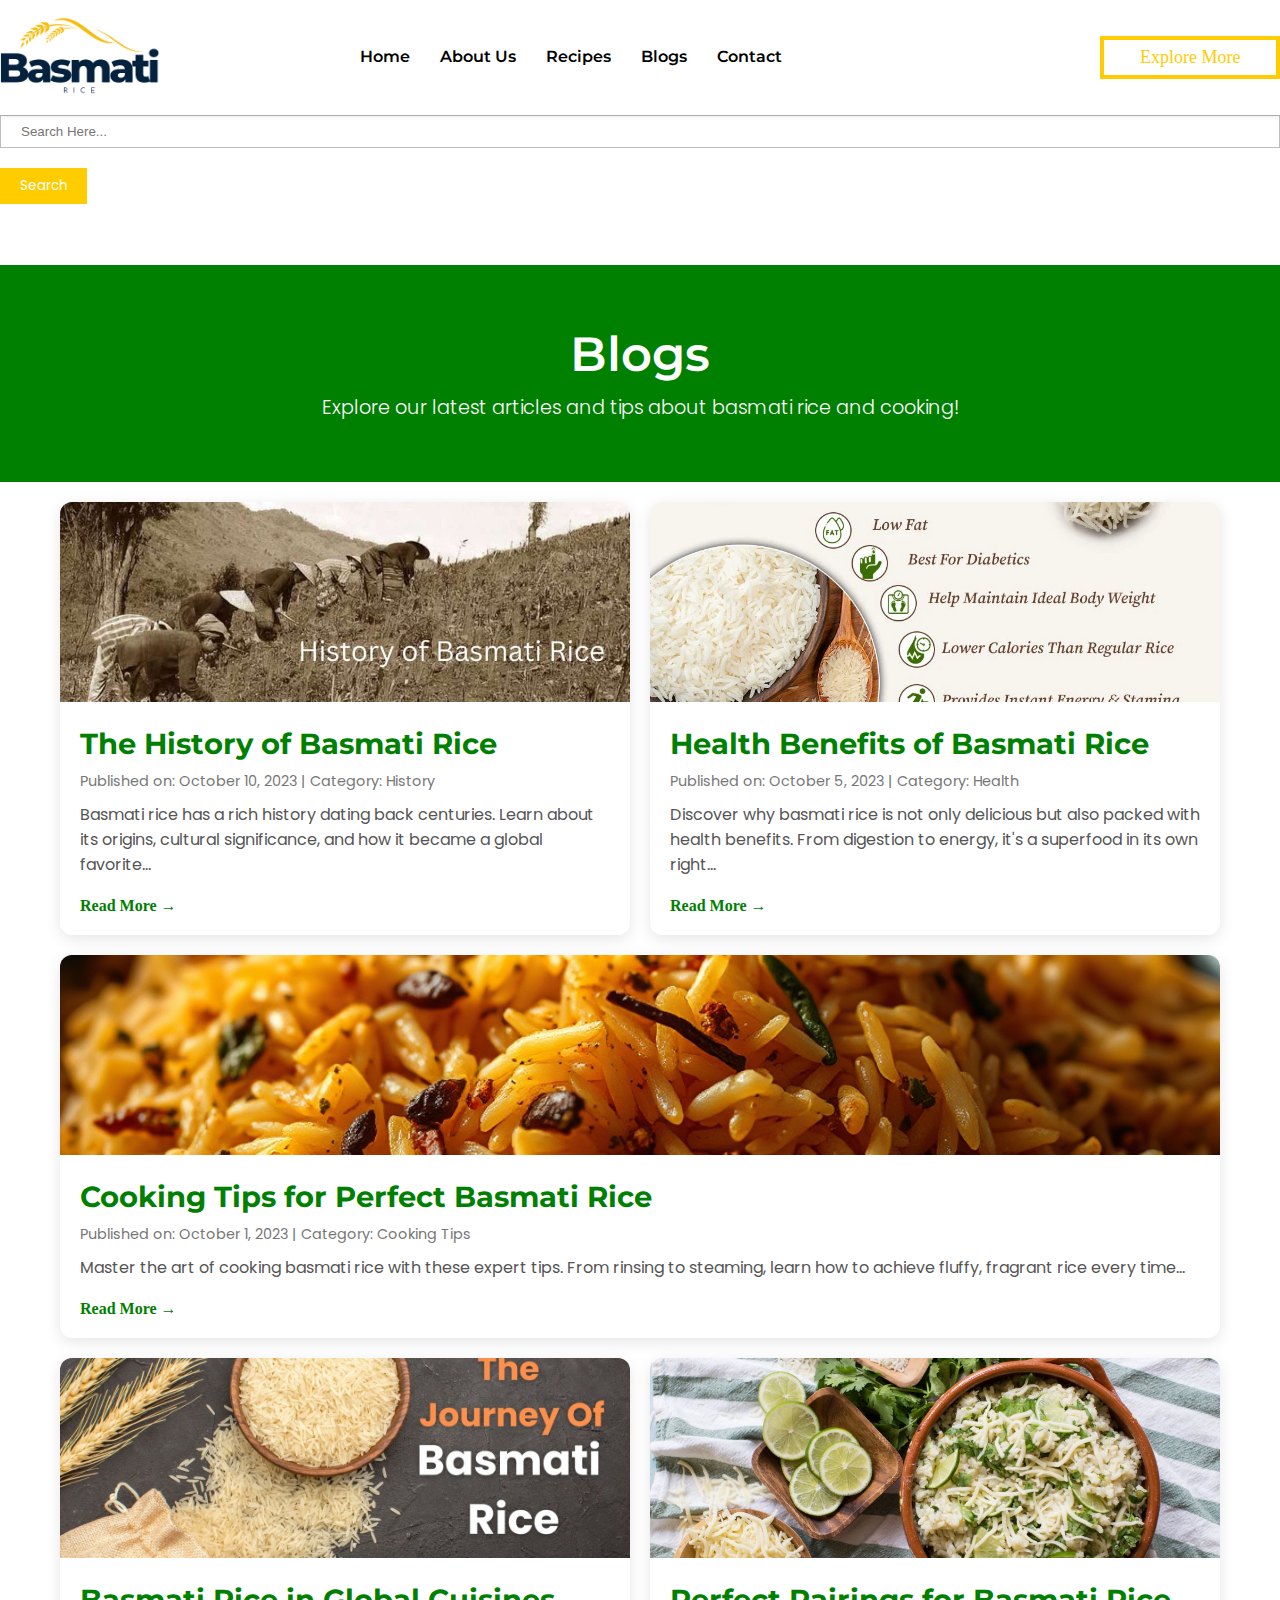
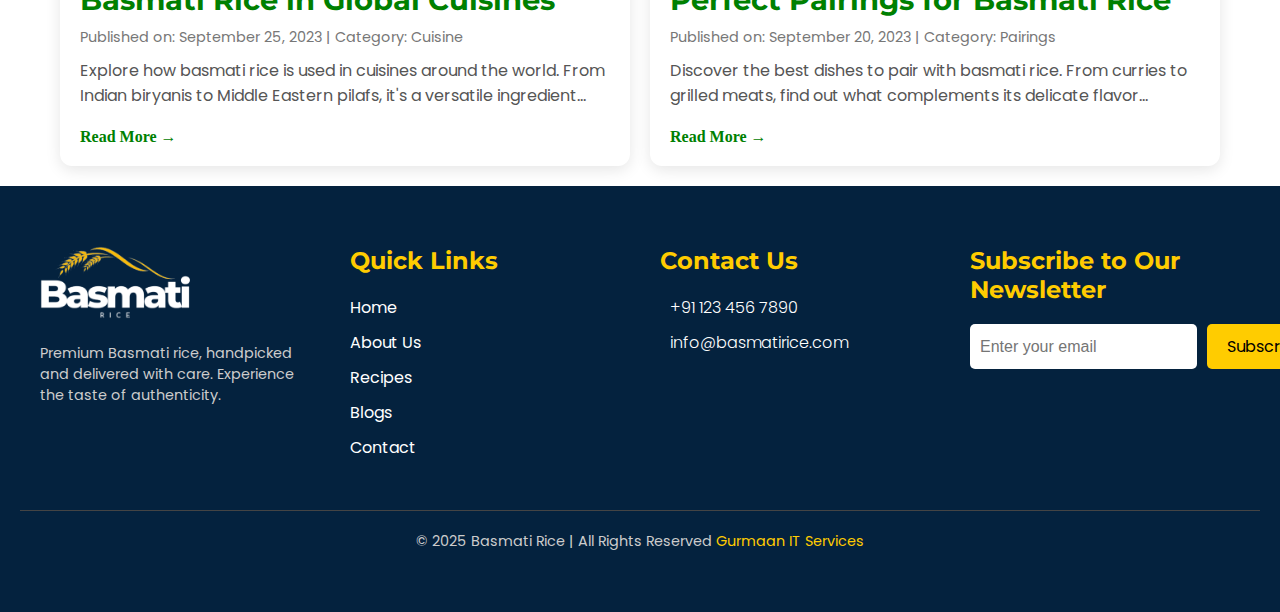
<file: blogs.html>
<!DOCTYPE html>
<html lang="en">

<head>
    <meta charset="UTF-8">
    <meta name="viewport" content="width=device-width, initial-scale=1.0">
    <title>Basmati Rice</title>
    <meta name="description" content="Read our latest blogs about basmati rice, including its history, health benefits, cooking tips, and global culinary uses. Stay informed and inspired with our expert insights.">
    <meta name="keywords" content="basmati rice blogs, rice history, health benefits of rice, cooking tips, global cuisines, rice pairings, storing rice, rice nutrition">

    <link rel="stylesheet" href="assets/css/style.css">

    <link href="https://cdn.jsdelivr.net/npm/bootstrap@5.2.3/dist/css/bootstrap.min.css" rel="stylesheet"
        integrity="sha384-rbsA2VBKQhggwzxH7pPCaAqO46MgnOM80zW1RWuH61DGLwZJEdK2Kadq2F9CUG65" crossorigin="anonymous">

    <link rel="stylesheet" href="https://cdnjs.cloudflare.com/ajax/libs/font-awesome/6.7.1/css/all.min.css"
        integrity="sha512-5Hs3dF2AEPkpNAR7UiOHba+lRSJNeM2ECkwxUIxC1Q/FLycGTbNapWXB4tP889k5T5Ju8fs4b1P5z/iB4nMfSQ=="
        crossorigin="anonymous" referrerpolicy="no-referrer" />

    <link rel="stylesheet" href="https://unpkg.com/aos@next/dist/aos.css" />
    <link rel="stylesheet" href="https://cdnjs.cloudflare.com/ajax/libs/animate.css/4.1.1/animate.min.css" />
</head>

<body>

        <!-- loader -->

        <div class="loader_main" id="loader">
            <div class="loader">
                <span>B</span>
                <span>A</span>
                <span>S</span>
                <span>M</span>
                <span>A</span>
                <span>T</span>
                <span>I</span>
                <span>&nbsp;</span>
                <span>R</span>
                <span>I</span>
                <span>C</span>
                <span>E</span>
            </div>
        </div>

    <!-- main navbar -->

    <nav id="navbar">
        <div class="logo_div_design">
            <div class="container">
                <div class="nav_grid_div">
                    <div class="logo_div">
                        <a href="index.html"><img src="assets/img/logo/header-logo.png" alt="">
                        </a>
                    </div>
                    <div class="main_menu_div">
                        <ul>
                            <li><a href="index.html">Home</a></li>
                            <li><a href="about.html">About Us</a></li>
                            <li><a href="recipes.html">Recipes</a></li>
                            <li><a href="blogs.html">Blogs</a></li>
                            <li><a href="contact.html">Contact</a></li>
                        </ul>
                        <div class="search_btn_main_div">
                            <div class="search_div">
                                <div class="icon_div"><i class="fa-solid fa-magnifying-glass" data-bs-toggle="modal"
                                        data-bs-target="#exampleModal"></i></div>
                            </div>
                            <div class="toggle_btn" id="toggleButton">
                                <span><i class="fa-solid fa-bars-staggered"></i></span>
                            </div>
                            <div class="btn_div">
                                <button class="nav_contact_btn"> <a href="contact.html">Explore More</a>
                                    <span></span>
                                </button>
                            </div>
                        </div>
                    </div>
                </div>
            </div>
        </div>
    </nav>

    </section>

    <!-- =====search div -->
    <div class="modal fade" id="exampleModal" tabindex="-1" aria-labelledby="exampleModalLabel" aria-hidden="true">
        <div class="modal-dialog modal-xl">
            <div class="modal-content">
                <div class="modal-body">
                    <input type="text" name="" id="" placeholder="Search Here...">
                    <button>Search</button>
                </div>
            </div>
        </div>
    </div>

    <!-- overlay -->
    <div id="overlay"></div>

    <!-- side window -->
    <div id="sideWindow">
        <div class="logo_div">
            <div>
                <a href="index.html"><img src="assets/img/logo/header-logo.png" alt="">
                </a>
            </div>
            <button id="closeButton"><i class="fa-solid fa-xmark"></i></button>
        </div>

        <div class="main_menu_div">
            <ul>
                <li><a href="index.html">Home</a></li>
                <li><a href="about.html">About Us</a></li>
                <li><a href="recipes.html">Recipes</a></li>
                <li><a href="blogs.html">Blogs</a></li>
                <li><a href="contact.html">Contact</a></li>
            </ul>
        </div>

        <div class="sideWindow_btn">
            <a class="btn" href="contact.html">Get Started</a>
        </div>

        <div class="sideWindow_contact_info">
            <div class="icon_div">
                <i class="fa-solid fa-phone"></i>
            </div>
            <span>+1 (405) 202-5292</span>
        </div>

        <div class="sideWindow_social_media_div">
            <div class="sideWindow_social_icon_div">
                <i class="fa-brands fa-linkedin-in"></i>
            </div>
            <div class="sideWindow_social_icon_div">
                <i class="fa-brands fa-facebook-f"></i>
            </div>
            <div class="sideWindow_social_icon_div">
                <i class="fa-brands fa-x-twitter"></i>
            </div>
            <div class="sideWindow_social_icon_div">
                <i class="fa-brands fa-instagram"></i>
            </div>
        </div>
    </div>

    <!-- blogs -->

    <header>
        <h1>Blogs</h1>
        <p>Explore our latest articles and tips about basmati rice and cooking!</p>
    </header>

    <main>
        <!-- Blog Post 1 -->
        <article class="blog-post">
            <div class="blog-image">
                <img src="assets/img/blogs/History-of-Basmati-Rice.jpg" alt="History of Basmati Rice">
            </div>
            <div class="blog-content">
                <h2>The History of Basmati Rice</h2>
                <p class="blog-meta">Published on: October 10, 2023 | Category: History</p>
                <p class="blog-excerpt">Basmati rice has a rich history dating back centuries. Learn about its origins,
                    cultural significance, and how it became a global favorite...</p>
                <a href="historybasmati.html" class="read-more">Read More →</a>
            </div>
        </article>

        <!-- Blog Post 2 -->
        <article class="blog-post">
            <div class="blog-image">
                <img src="assets/img/blogs/basmati_rice.webp" alt="Health Benefits of Basmati Rice">
            </div>
            <div class="blog-content">
                <h2>Health Benefits of Basmati Rice</h2>
                <p class="blog-meta">Published on: October 5, 2023 | Category: Health</p>
                <p class="blog-excerpt">Discover why basmati rice is not only delicious but also packed with health
                    benefits. From digestion to energy, it's a superfood in its own right...</p>
                <a href="HealthBenefits.html" class="read-more">Read More →</a>
            </div>
        </article>

        <!-- Blog Post 3 -->
        <article class="blog-post">
            <div class="blog-image">
                <img src="assets/img/blogs/basmati-rice-cooked-with-spices.png" alt="Cooking Tips for Perfect Basmati Rice">
            </div>
            <div class="blog-content">
                <h2>Cooking Tips for Perfect Basmati Rice</h2>
                <p class="blog-meta">Published on: October 1, 2023 | Category: Cooking Tips</p>
                <p class="blog-excerpt">Master the art of cooking basmati rice with these expert tips. From rinsing to
                    steaming, learn how to achieve fluffy, fragrant rice every time...</p>
                <a href="cookingTips.html" class="read-more">Read More →</a>
            </div>
        </article>

        <!-- Blog Post 4 -->
        <article class="blog-post">
            <div class="blog-image">
                <img src="assets/img/blogs/1715854435527.jpg" alt="Basmati Rice in Global Cuisines">
            </div>
            <div class="blog-content">
                <h2>Basmati Rice in Global Cuisines</h2>
                <p class="blog-meta">Published on: September 25, 2023 | Category: Cuisine</p>
                <p class="blog-excerpt">Explore how basmati rice is used in cuisines around the world. From Indian
                    biryanis to Middle Eastern pilafs, it's a versatile ingredient...</p>
                <a href="basmatiRice.html" class="read-more">Read More →</a>
            </div>
        </article>

        <!-- Blog Post 5 -->
        <article class="blog-post">
            <div class="blog-image">
                <img src="assets/img/blogs/creamy-arroz-verde-vianneyrodriguez-sweetlifebake.jpg" alt="Basmati Rice Pairings">
            </div>
            <div class="blog-content">
                <h2>Perfect Pairings for Basmati Rice</h2>
                <p class="blog-meta">Published on: September 20, 2023 | Category: Pairings</p>
                <p class="blog-excerpt">Discover the best dishes to pair with basmati rice. From curries to grilled
                    meats, find out what complements its delicate flavor...</p>
                <a href="BasmatiRicePairings.html" class="read-more">Read More →</a>
            </div>
        </article>

    </main>

    <!-- Footer Section -->
    <footer>
        <div class="footer-content">
            <!-- Logo and Description -->
            <div class="footer-section logo-section">
                <img src="assets/img/logo/footer-logo.png" alt="Basmati Rice Logo">
                <p>Premium Basmati rice, handpicked and delivered with care. Experience the taste of authenticity.</p>
            </div>

            <!-- Quick Links -->
            <div class="footer-section">
                <h3>Quick Links</h3>
                <ul>
                    <li><a href="index.html">Home</a></li>
                    <li><a href="about.html">About Us</a></li>
                    <li><a href="recipes.html">Recipes</a></li>
                    <li><a href="blogs.html">Blogs</a></li>
                    <li><a href="contact.html">Contact</a></li>
                </ul>
            </div>

            <!-- Contact Information -->
            <div class="footer-section contact">
                <h3>Contact Us</h3>
                <ul>
                    <li><i class="fas fa-phone"></i>+91 123 456 7890</li>
                    <li><i class="fas fa-envelope"></i>info@basmatirice.com</li>
                </ul>
            </div>

            <!-- Newsletter -->
            <div class="footer-section newsletter">
                <h3>Subscribe to Our Newsletter</h3>
                <form action="#" method="post">
                    <input type="email" name="email" placeholder="Enter your email" required>
                    <button type="submit">Subscribe</button>
                </form>
            </div>
        </div>

        <!-- Footer Bottom -->
        <div class="footer-bottom">
            <p>&copy; 2025 Basmati Rice | All Rights Reserved <a href="https://gurmaanitservices.com"
                    target="_blank">Gurmaan IT
                    Services</a></p>
        </div>
    </footer>


    <!-- ====javascript==== -->

    <script src="assets/js/script.js"></script>

    <!-- animation script -->
    <script src="https://unpkg.com/aos@next/dist/aos.js"></script>
    <script>
        AOS.init();
    </script>

    <script src="https://cdn.jsdelivr.net/npm/@popperjs/core@2.11.6/dist/umd/popper.min.js"
        integrity="sha384-oBqDVmMz9ATKxIep9tiCxS/Z9fNfEXiDAYTujMAeBAsjFuCZSmKbSSUnQlmh/jp3"
        crossorigin="anonymous"></script>
    <script src="https://cdn.jsdelivr.net/npm/bootstrap@5.2.3/dist/js/bootstrap.min.js"
        integrity="sha384-cuYeSxntonz0PPNlHhBs68uyIAVpIIOZZ5JqeqvYYIcEL727kskC66kF92t6Xl2V"
        crossorigin="anonymous"></script>
</body>

</html>
</file>
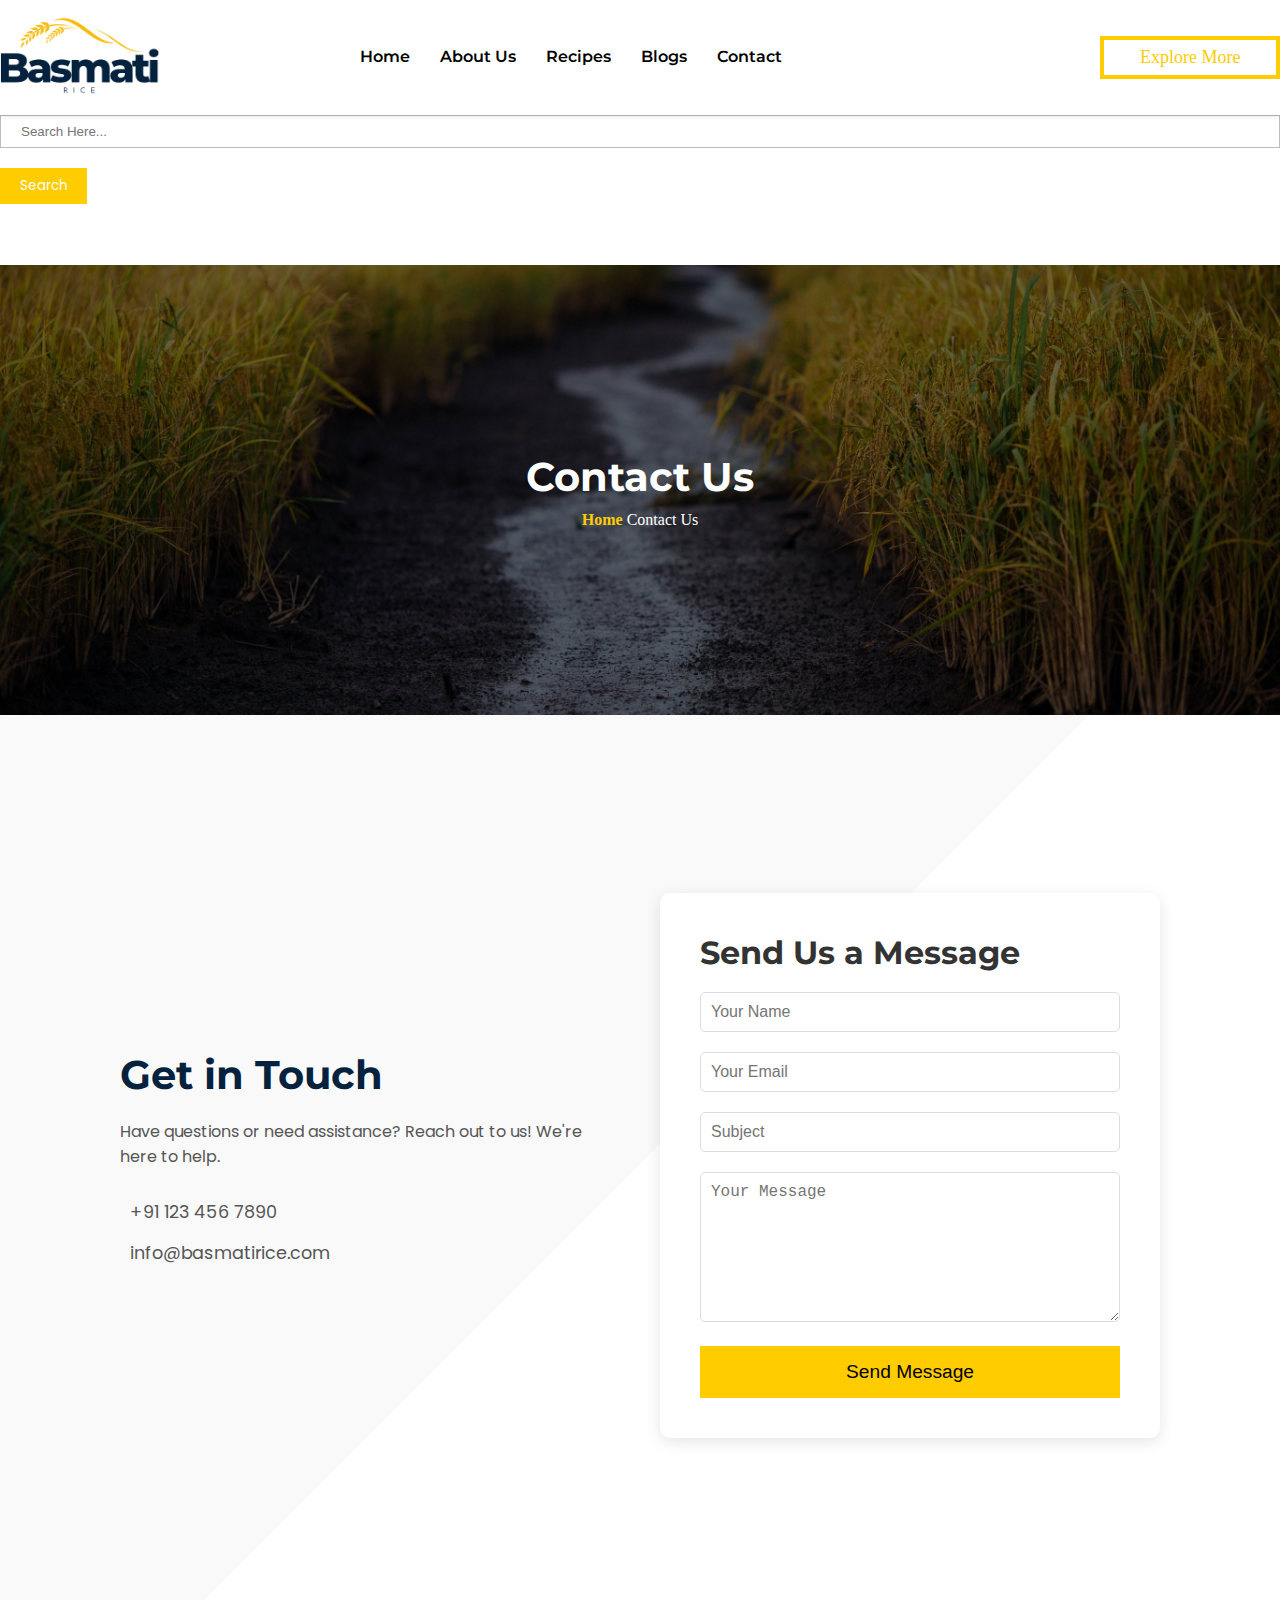
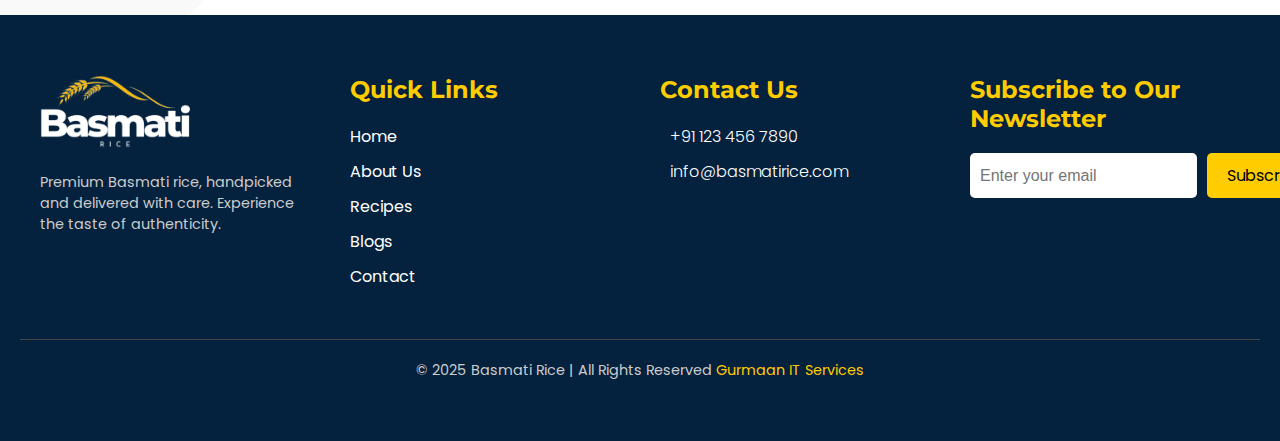
<file: contact.html>
<!DOCTYPE html>
<html lang="en">

<head>
    <meta charset="UTF-8">
    <meta name="viewport" content="width=device-width, initial-scale=1.0">
    <title>Basmati Rice</title>
    <meta name="description" content="Contact Basmati Rice Recipes for inquiries, feedback, or collaborations. We'd love to hear from you and help you with your basmati rice cooking journey.">
    <meta name="keywords" content="contact basmati rice recipes, rice recipe inquiries, feedback, collaborations, cooking help, get in touch">

    <link rel="stylesheet" href="assets/css/style.css">

    <link href="https://cdn.jsdelivr.net/npm/bootstrap@5.2.3/dist/css/bootstrap.min.css" rel="stylesheet"
        integrity="sha384-rbsA2VBKQhggwzxH7pPCaAqO46MgnOM80zW1RWuH61DGLwZJEdK2Kadq2F9CUG65" crossorigin="anonymous">

    <link rel="stylesheet" href="https://cdnjs.cloudflare.com/ajax/libs/font-awesome/6.7.1/css/all.min.css"
        integrity="sha512-5Hs3dF2AEPkpNAR7UiOHba+lRSJNeM2ECkwxUIxC1Q/FLycGTbNapWXB4tP889k5T5Ju8fs4b1P5z/iB4nMfSQ=="
        crossorigin="anonymous" referrerpolicy="no-referrer" />

    <link rel="stylesheet" href="https://unpkg.com/aos@next/dist/aos.css" />
    <link rel="stylesheet" href="https://cdnjs.cloudflare.com/ajax/libs/animate.css/4.1.1/animate.min.css" />
</head>

<body>

        <!-- loader -->

        <div class="loader_main" id="loader">
            <div class="loader">
                <span>B</span>
                <span>A</span>
                <span>S</span>
                <span>M</span>
                <span>A</span>
                <span>T</span>
                <span>I</span>
                <span>&nbsp;</span>
                <span>R</span>
                <span>I</span>
                <span>C</span>
                <span>E</span>
            </div>
        </div>

    <!-- main navbar -->

    <nav id="navbar">
        <div class="logo_div_design">
            <div class="container">
                <div class="nav_grid_div">
                    <div class="logo_div">
                        <a href="index.html"><img src="assets/img/logo/header-logo.png" alt="">
                        </a>
                    </div>
                    <div class="main_menu_div">
                        <ul>
                            <li><a href="index.html">Home</a></li>
                            <li><a href="about.html">About Us</a></li>
                            <li><a href="recipes.html">Recipes</a></li>
                            <li><a href="blogs.html">Blogs</a></li>
                            <li><a href="contact.html">Contact</a></li>
                        </ul>
                        <div class="search_btn_main_div">
                            <div class="search_div">
                                <div class="icon_div"><i class="fa-solid fa-magnifying-glass" data-bs-toggle="modal"
                                        data-bs-target="#exampleModal"></i></div>
                            </div>
                            <div class="toggle_btn" id="toggleButton">
                                <span><i class="fa-solid fa-bars-staggered"></i></span>
                            </div>
                            <div class="btn_div">
                                <button class="nav_contact_btn"> <a href="contact.html">Explore More</a>
                                    <span></span>
                                </button>
                            </div>
                        </div>
                    </div>
                </div>
            </div>
        </div>
    </nav>

    </section>

    <!-- =====search div -->
    <div class="modal fade" id="exampleModal" tabindex="-1" aria-labelledby="exampleModalLabel" aria-hidden="true">
        <div class="modal-dialog modal-xl">
            <div class="modal-content">
                <div class="modal-body">
                    <input type="text" name="" id="" placeholder="Search Here...">
                    <button>Search</button>
                </div>
            </div>
        </div>
    </div>

    <!-- overlay -->
    <div id="overlay"></div>

    <!-- side window -->
    <div id="sideWindow">
        <div class="logo_div">
            <div>
                <a href="index.html"><img src="assets/img/logo/header-logo.png" alt="">
                </a>
            </div>
            <button id="closeButton"><i class="fa-solid fa-xmark"></i></button>
        </div>

        <div class="main_menu_div">
            <ul>
                <li><a href="index.html">Home</a></li>
                <li><a href="about.html">About Us</a></li>
                <li><a href="recipes.html">Recipes</a></li>
                <li><a href="blogs.html">Blogs</a></li>
                <li><a href="contact.html">Contact</a></li>
            </ul>
        </div>

        <div class="sideWindow_btn">
            <a class="btn" href="contact.html">Get Started</a>
        </div>

        <div class="sideWindow_contact_info">
            <div class="icon_div">
                <i class="fa-solid fa-phone"></i>
            </div>
            <span>+1 (405) 202-5292</span>
        </div>

        <div class="sideWindow_social_media_div">
            <div class="sideWindow_social_icon_div">
                <i class="fa-brands fa-linkedin-in"></i>
            </div>
            <div class="sideWindow_social_icon_div">
                <i class="fa-brands fa-facebook-f"></i>
            </div>
            <div class="sideWindow_social_icon_div">
                <i class="fa-brands fa-x-twitter"></i>
            </div>
            <div class="sideWindow_social_icon_div">
                <i class="fa-brands fa-instagram"></i>
            </div>
        </div>
    </div>

        <!-- ======breadcrumb======= -->
        <section>
            <div class="breadcrumb_main_div">
                <img src="assets/img/breadcrumb/bg.jpg" alt="">
                <div class="breadcrumb_overlay"></div>
                <div class="breadcrumb_content_div">
                    <h1>Contact Us</h1>
                    <div>
                        <a href="index.html">Home</a> <i class="fa-solid fa-angles-right"></i> <span>Contact Us</span>
                    </div>
                </div>
            </div>
        </section>

    <!-- Contact Section -->
    <section class="contact-section">
        <div class="contact-container">
            <!-- Contact Information -->
            <div class="contact-info">
                <h2>Get in Touch</h2>
                <p>Have questions or need assistance? Reach out to us! We're here to help.</p>
                <ul>
                    <!-- <li><i class="fas fa-map-marker-alt"></i>123 Rice Lane, Basmati City, India</li> -->
                    <li><i class="fas fa-phone"></i>+91 123 456 7890</li>
                    <li><i class="fas fa-envelope"></i>info@basmatirice.com</li>
                </ul>
            </div>

            <!-- Contact Form -->
            <div class="contact-form">
                <h3>Send Us a Message</h3>
                <form action="https://formspree.io/f/your-form-id" method="POST">
                    <input type="text" name="name" placeholder="Your Name" required>
                    <input type="email" name="email" placeholder="Your Email" required>
                    <input type="text" name="subject" placeholder="Subject" required>
                    <textarea name="message" placeholder="Your Message" required></textarea>
                    <button type="submit">Send Message</button>
                </form>
            </div>
        </div>
    </section>


    <!-- Footer Section -->
    <footer>
        <div class="footer-content">
            <!-- Logo and Description -->
            <div class="footer-section logo-section">
                <img src="assets/img/logo/footer-logo.png" alt="Basmati Rice Logo">
                <p>Premium Basmati rice, handpicked and delivered with care. Experience the taste of authenticity.</p>
            </div>

            <!-- Quick Links -->
            <div class="footer-section">
                <h3>Quick Links</h3>
                <ul>
                    <li><a href="index.html">Home</a></li>
                    <li><a href="about.html">About Us</a></li>
                    <li><a href="recipes.html">Recipes</a></li>
                    <li><a href="blogs.html">Blogs</a></li>
                    <li><a href="contact.html">Contact</a></li>
                </ul>
            </div>

            <!-- Contact Information -->
            <div class="footer-section contact">
                <h3>Contact Us</h3>
                <ul>
                    <li><i class="fas fa-phone"></i>+91 123 456 7890</li>
                    <li><i class="fas fa-envelope"></i>info@basmatirice.com</li>
                </ul>
            </div>

            <!-- Newsletter -->
            <div class="footer-section newsletter">
                <h3>Subscribe to Our Newsletter</h3>
                <form action="#" method="post">
                    <input type="email" name="email" placeholder="Enter your email" required>
                    <button type="submit">Subscribe</button>
                </form>
            </div>
        </div>

        <!-- Footer Bottom -->
        <div class="footer-bottom">
            <p>&copy; 2025 Basmati Rice | All Rights Reserved <a href="https://gurmaanitservices.com" target="_blank">Gurmaan IT
                    Services</a></p>
        </div>
    </footer>


    <!-- ====javascript==== -->

    <script src="assets/js/script.js"></script>

    <!-- animation script -->
    <script src="https://unpkg.com/aos@next/dist/aos.js"></script>
    <script>
        AOS.init();
    </script>

    <script src="https://cdn.jsdelivr.net/npm/@popperjs/core@2.11.6/dist/umd/popper.min.js"
        integrity="sha384-oBqDVmMz9ATKxIep9tiCxS/Z9fNfEXiDAYTujMAeBAsjFuCZSmKbSSUnQlmh/jp3"
        crossorigin="anonymous"></script>
    <script src="https://cdn.jsdelivr.net/npm/bootstrap@5.2.3/dist/js/bootstrap.min.js"
        integrity="sha384-cuYeSxntonz0PPNlHhBs68uyIAVpIIOZZ5JqeqvYYIcEL727kskC66kF92t6Xl2V"
        crossorigin="anonymous"></script>
</body>

</html>
</file>
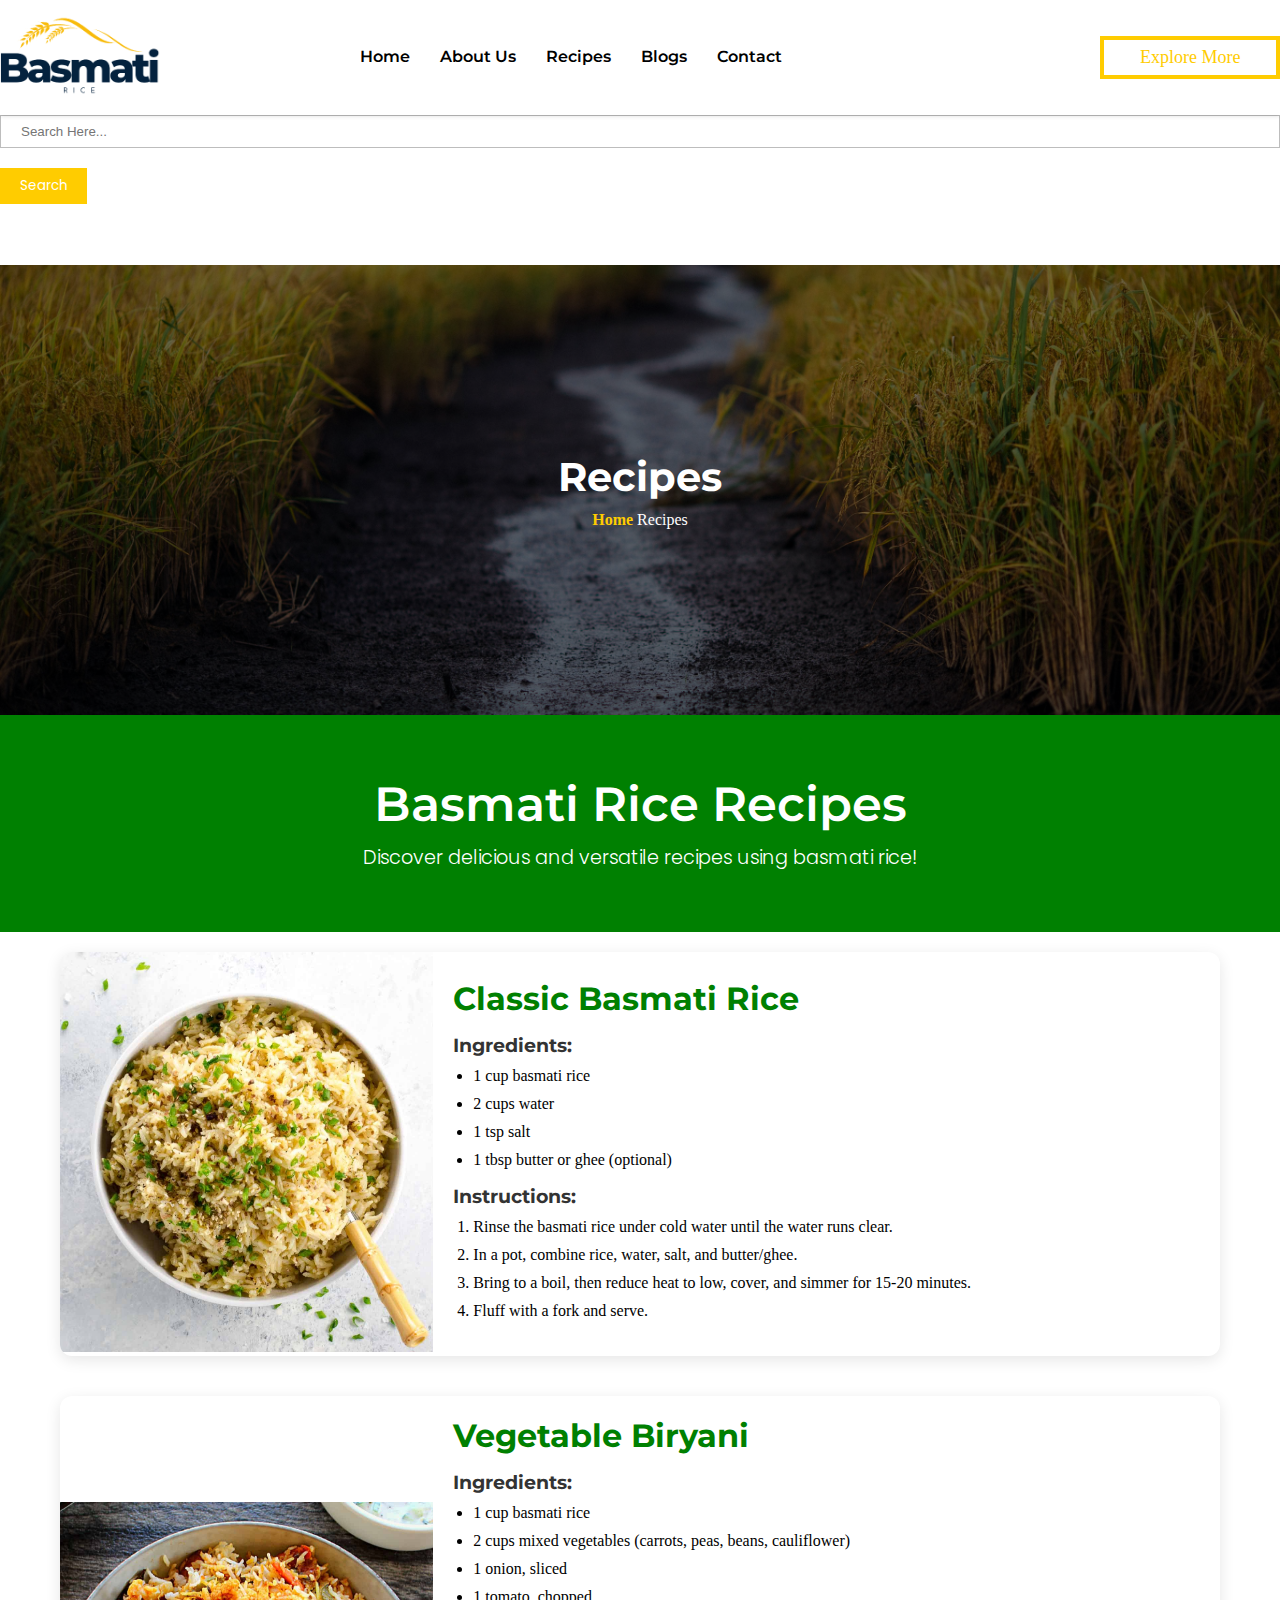
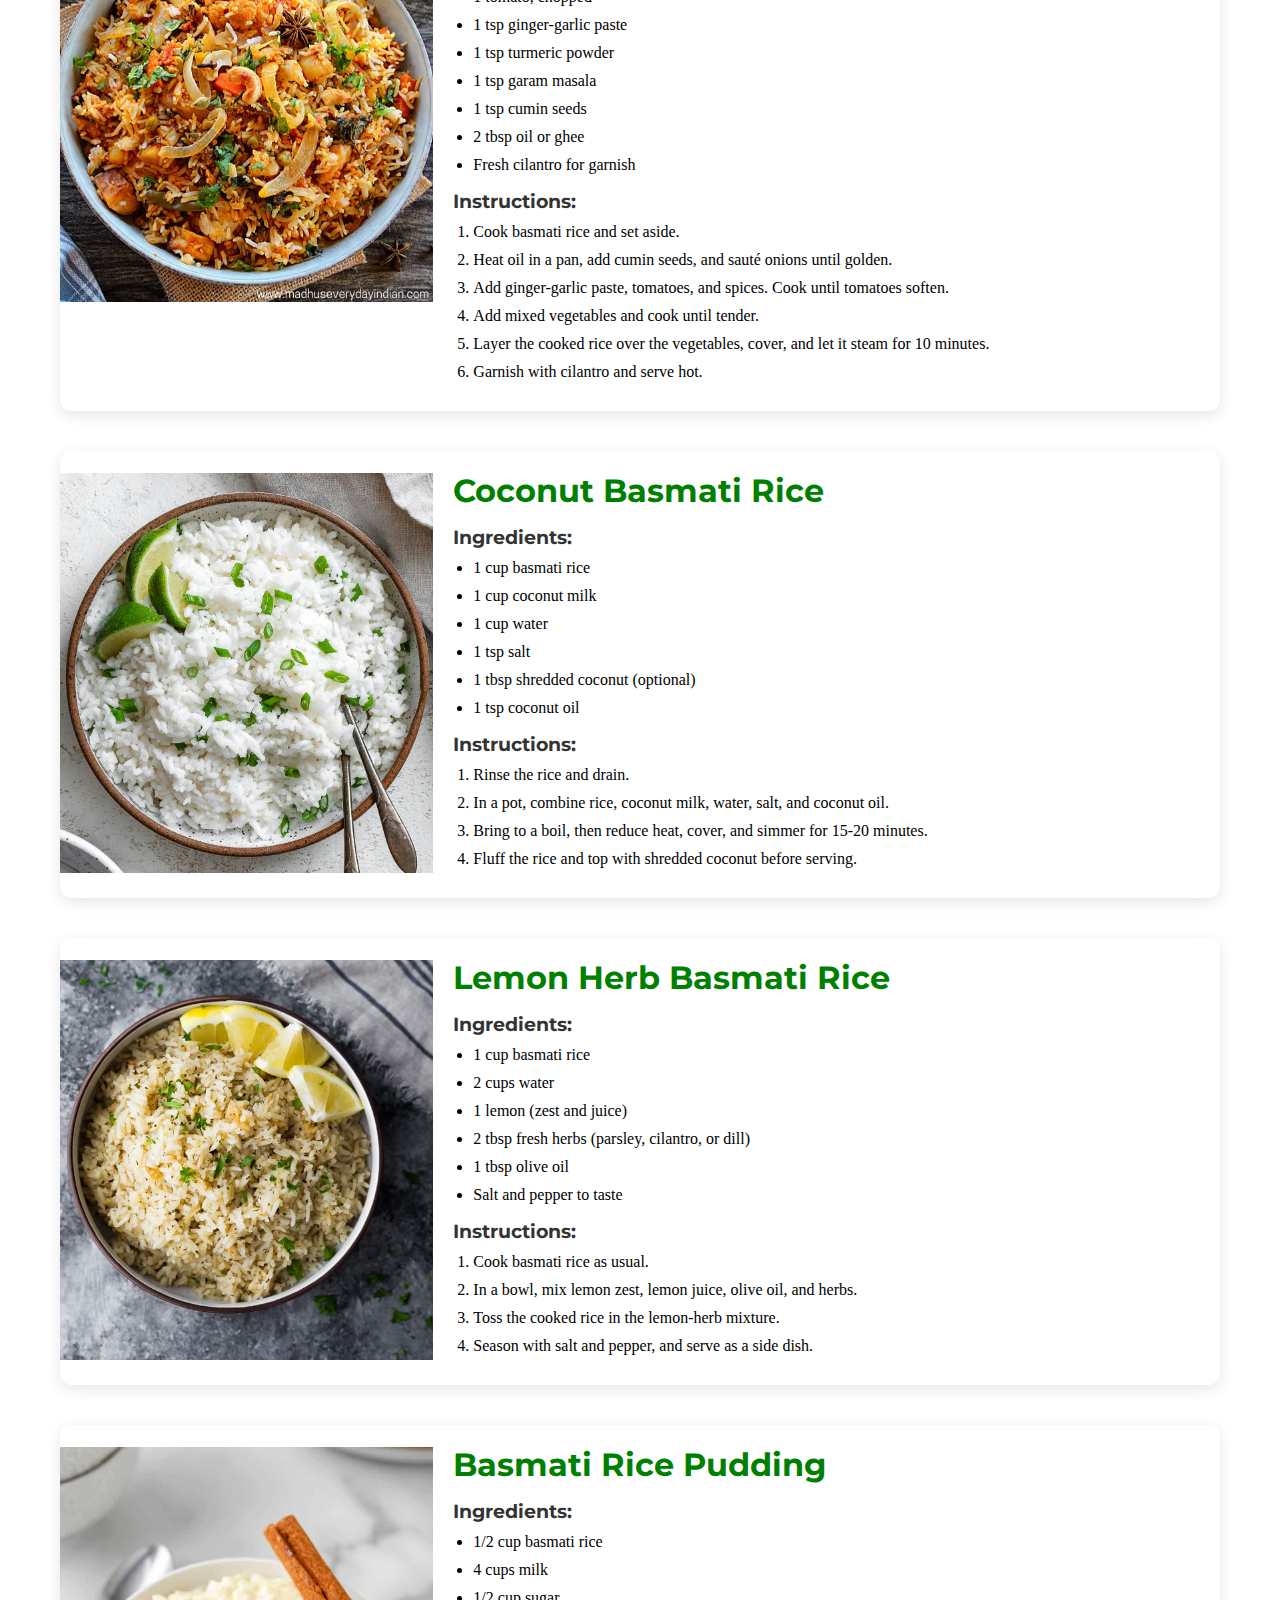
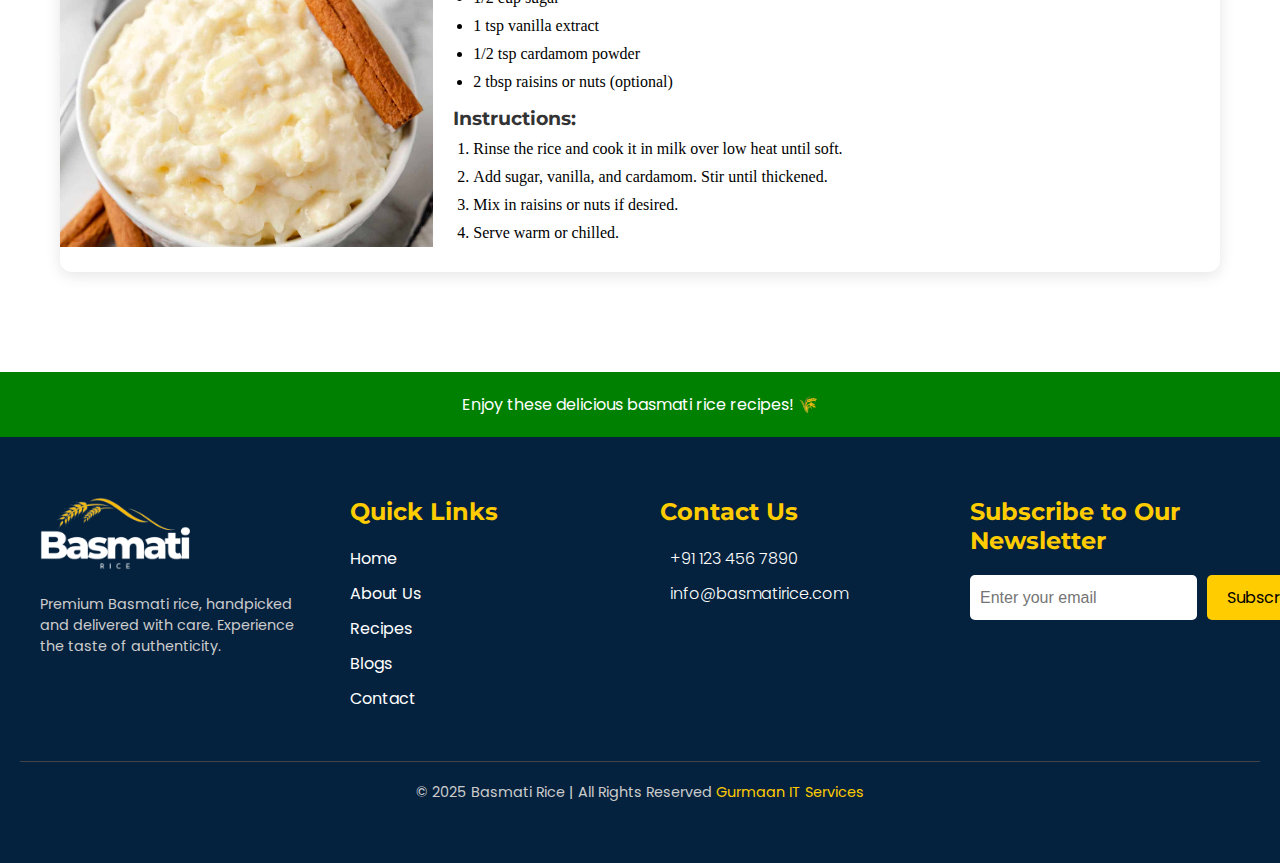
<file: recipes.html>
<!DOCTYPE html>
<html lang="en">

<head>
    <meta charset="UTF-8">
    <meta name="viewport" content="width=device-width, initial-scale=1.0">
    <title>Basmati Rice</title>
    <meta name="keywords" content="basmati rice recipes, vegetable biryani, coconut rice, lemon rice, rice pudding, easy rice dishes, Indian rice recipes, gluten-free recipes">
    <meta name="keywords" content="basmati rice recipes, vegetable biryani, coconut rice, lemon rice, rice pudding, easy rice dishes, Indian rice recipes, gluten-free recipes">

    <link rel="stylesheet" href="assets/css/style.css">

    <link href="https://cdn.jsdelivr.net/npm/bootstrap@5.2.3/dist/css/bootstrap.min.css" rel="stylesheet"
        integrity="sha384-rbsA2VBKQhggwzxH7pPCaAqO46MgnOM80zW1RWuH61DGLwZJEdK2Kadq2F9CUG65" crossorigin="anonymous">

    <link rel="stylesheet" href="https://cdnjs.cloudflare.com/ajax/libs/font-awesome/6.7.1/css/all.min.css"
        integrity="sha512-5Hs3dF2AEPkpNAR7UiOHba+lRSJNeM2ECkwxUIxC1Q/FLycGTbNapWXB4tP889k5T5Ju8fs4b1P5z/iB4nMfSQ=="
        crossorigin="anonymous" referrerpolicy="no-referrer" />

    <link rel="stylesheet" href="https://unpkg.com/aos@next/dist/aos.css" />
    <link rel="stylesheet" href="https://cdnjs.cloudflare.com/ajax/libs/animate.css/4.1.1/animate.min.css" />
</head>

<body>

        <!-- loader -->

        <div class="loader_main" id="loader">
            <div class="loader">
                <span>B</span>
                <span>A</span>
                <span>S</span>
                <span>M</span>
                <span>A</span>
                <span>T</span>
                <span>I</span>
                <span>&nbsp;</span>
                <span>R</span>
                <span>I</span>
                <span>C</span>
                <span>E</span>
            </div>
        </div>

    <!-- main navbar -->

    <nav id="navbar">
        <div class="logo_div_design">
            <div class="container">
                <div class="nav_grid_div">
                    <div class="logo_div">
                        <a href="index.html"><img src="assets/img/logo/header-logo.png" alt="">
                        </a>
                    </div>
                    <div class="main_menu_div">
                        <ul>
                            <li><a href="index.html">Home</a></li>
                            <li><a href="about.html">About Us</a></li>
                            <li><a href="recipes.html">Recipes</a></li>
                            <li><a href="blogs.html">Blogs</a></li>
                            <li><a href="contact.html">Contact</a></li>
                        </ul>
                        <div class="search_btn_main_div">
                            <div class="search_div">
                                <div class="icon_div"><i class="fa-solid fa-magnifying-glass" data-bs-toggle="modal"
                                        data-bs-target="#exampleModal"></i></div>
                            </div>
                            <div class="toggle_btn" id="toggleButton">
                                <span><i class="fa-solid fa-bars-staggered"></i></span>
                            </div>
                            <div class="btn_div">
                                <button class="nav_contact_btn"> <a href="contact.html">Explore More</a>
                                    <span></span>
                                </button>
                            </div>
                        </div>
                    </div>
                </div>
            </div>
        </div>
    </nav>

    </section>

    <!-- =====search div -->
    <div class="modal fade" id="exampleModal" tabindex="-1" aria-labelledby="exampleModalLabel" aria-hidden="true">
        <div class="modal-dialog modal-xl">
            <div class="modal-content">
                <div class="modal-body">
                    <input type="text" name="" id="" placeholder="Search Here...">
                    <button>Search</button>
                </div>
            </div>
        </div>
    </div>

    <!-- overlay -->
    <div id="overlay"></div>

    <!-- side window -->
    <div id="sideWindow">
        <div class="logo_div">
            <div>
                <a href="index.html"><img src="assets/img/logo/header-logo.png" alt="">
                </a>
            </div>
            <button id="closeButton"><i class="fa-solid fa-xmark"></i></button>
        </div>

        <div class="main_menu_div">
            <ul>
                <li><a href="index.html">Home</a></li>
                <li><a href="about.html">About Us</a></li>
                <li><a href="recipes.html">Recipes</a></li>
                <li><a href="blogs.html">Blogs</a></li>
                <li><a href="contact.html">Contact</a></li>
            </ul>
        </div>

        <div class="sideWindow_btn">
            <a class="btn" href="contact.html">Get Started</a>
        </div>

        <div class="sideWindow_contact_info">
            <div class="icon_div">
                <i class="fa-solid fa-phone"></i>
            </div>
            <span>+1 (405) 202-5292</span>
        </div>

        <div class="sideWindow_social_media_div">
            <div class="sideWindow_social_icon_div">
                <i class="fa-brands fa-linkedin-in"></i>
            </div>
            <div class="sideWindow_social_icon_div">
                <i class="fa-brands fa-facebook-f"></i>
            </div>
            <div class="sideWindow_social_icon_div">
                <i class="fa-brands fa-x-twitter"></i>
            </div>
            <div class="sideWindow_social_icon_div">
                <i class="fa-brands fa-instagram"></i>
            </div>
        </div>
    </div>


    <!-- ======breadcrumb======= -->
    <section>
        <div class="breadcrumb_main_div">
            <img src="assets/img/breadcrumb/bg.jpg" alt="">
            <div class="breadcrumb_overlay"></div>
            <div class="breadcrumb_content_div">
                <h1>Recipes</h1>
                <div>
                    <a href="index.html">Home</a> <i class="fa-solid fa-angles-right"></i> <span>Recipes</span>
                </div>
            </div>
        </div>
    </section>


    <header>
        <h1>Basmati Rice Recipes</h1>
        <p>Discover delicious and versatile recipes using basmati rice!</p>
    </header>

    <div class="recipe_main">
        <!-- Classic Basmati Rice -->
        <section class="recipe">
            <div class="recipe-image">
                <img src="assets/img/recipes/classic.jpg" alt="Classic Basmati Rice">
            </div>
            <div class="recipe-details">
                <h2>Classic Basmati Rice</h2>
                <h3>Ingredients:</h3>
                <ul>
                    <li>1 cup basmati rice</li>
                    <li>2 cups water</li>
                    <li>1 tsp salt</li>
                    <li>1 tbsp butter or ghee (optional)</li>
                </ul>
                <h3>Instructions:</h3>
                <ol>
                    <li>Rinse the basmati rice under cold water until the water runs clear.</li>
                    <li>In a pot, combine rice, water, salt, and butter/ghee.</li>
                    <li>Bring to a boil, then reduce heat to low, cover, and simmer for 15-20 minutes.</li>
                    <li>Fluff with a fork and serve.</li>
                </ol>
            </div>
        </section>

        <!-- Vegetable Biryani -->
        <section class="recipe">
            <div class="recipe-image">
                <img src="assets/img/recipes/vegetable.jpg" alt="Vegetable Biryani">
            </div>
            <div class="recipe-details">
                <h2>Vegetable Biryani</h2>
                <h3>Ingredients:</h3>
                <ul>
                    <li>1 cup basmati rice</li>
                    <li>2 cups mixed vegetables (carrots, peas, beans, cauliflower)</li>
                    <li>1 onion, sliced</li>
                    <li>1 tomato, chopped</li>
                    <li>1 tsp ginger-garlic paste</li>
                    <li>1 tsp turmeric powder</li>
                    <li>1 tsp garam masala</li>
                    <li>1 tsp cumin seeds</li>
                    <li>2 tbsp oil or ghee</li>
                    <li>Fresh cilantro for garnish</li>
                </ul>
                <h3>Instructions:</h3>
                <ol>
                    <li>Cook basmati rice and set aside.</li>
                    <li>Heat oil in a pan, add cumin seeds, and sauté onions until golden.</li>
                    <li>Add ginger-garlic paste, tomatoes, and spices. Cook until tomatoes soften.</li>
                    <li>Add mixed vegetables and cook until tender.</li>
                    <li>Layer the cooked rice over the vegetables, cover, and let it steam for 10 minutes.</li>
                    <li>Garnish with cilantro and serve hot.</li>
                </ol>
            </div>
        </section>

        <!-- Coconut Basmati Rice -->
        <section class="recipe">
            <div class="recipe-image">
                <img src="assets/img/recipes/Coconut-Basmati-Rice.jpg" alt="Coconut Basmati Rice">
            </div>
            <div class="recipe-details">
                <h2>Coconut Basmati Rice</h2>
                <h3>Ingredients:</h3>
                <ul>
                    <li>1 cup basmati rice</li>
                    <li>1 cup coconut milk</li>
                    <li>1 cup water</li>
                    <li>1 tsp salt</li>
                    <li>1 tbsp shredded coconut (optional)</li>
                    <li>1 tsp coconut oil</li>
                </ul>
                <h3>Instructions:</h3>
                <ol>
                    <li>Rinse the rice and drain.</li>
                    <li>In a pot, combine rice, coconut milk, water, salt, and coconut oil.</li>
                    <li>Bring to a boil, then reduce heat, cover, and simmer for 15-20 minutes.</li>
                    <li>Fluff the rice and top with shredded coconut before serving.</li>
                </ol>
            </div>
        </section>

        <!-- Lemon Herb Basmati Rice -->
        <section class="recipe">
            <div class="recipe-image">
                <img src="assets/img/recipes/lemon-rice.jpg" alt="Lemon Herb Basmati Rice">
            </div>
            <div class="recipe-details">
                <h2>Lemon Herb Basmati Rice</h2>
                <h3>Ingredients:</h3>
                <ul>
                    <li>1 cup basmati rice</li>
                    <li>2 cups water</li>
                    <li>1 lemon (zest and juice)</li>
                    <li>2 tbsp fresh herbs (parsley, cilantro, or dill)</li>
                    <li>1 tbsp olive oil</li>
                    <li>Salt and pepper to taste</li>
                </ul>
                <h3>Instructions:</h3>
                <ol>
                    <li>Cook basmati rice as usual.</li>
                    <li>In a bowl, mix lemon zest, lemon juice, olive oil, and herbs.</li>
                    <li>Toss the cooked rice in the lemon-herb mixture.</li>
                    <li>Season with salt and pepper, and serve as a side dish.</li>
                </ol>
            </div>
        </section>

        <!-- Basmati Rice Pudding -->
        <section class="recipe">
            <div class="recipe-image">
                <img src="assets/img/recipes/rice-pudding.jpg" alt="Basmati Rice Pudding">
            </div>
            <div class="recipe-details">
                <h2>Basmati Rice Pudding</h2>
                <h3>Ingredients:</h3>
                <ul>
                    <li>1/2 cup basmati rice</li>
                    <li>4 cups milk</li>
                    <li>1/2 cup sugar</li>
                    <li>1 tsp vanilla extract</li>
                    <li>1/2 tsp cardamom powder</li>
                    <li>2 tbsp raisins or nuts (optional)</li>
                </ul>
                <h3>Instructions:</h3>
                <ol>
                    <li>Rinse the rice and cook it in milk over low heat until soft.</li>
                    <li>Add sugar, vanilla, and cardamom. Stir until thickened.</li>
                    <li>Mix in raisins or nuts if desired.</li>
                    <li>Serve warm or chilled.</li>
                </ol>
            </div>
        </section>
    </div>

    <footer class="recipe_footer">
        <p>Enjoy these delicious basmati rice recipes! 🌾</p>
    </footer>


    <!-- Footer Section -->
    <footer>
        <div class="footer-content">
            <!-- Logo and Description -->
            <div class="footer-section logo-section">
                <img src="assets/img/logo/footer-logo.png" alt="Basmati Rice Logo">
                <p>Premium Basmati rice, handpicked and delivered with care. Experience the taste of authenticity.</p>
            </div>

            <!-- Quick Links -->
            <div class="footer-section">
                <h3>Quick Links</h3>
                <ul>
                    <li><a href="index.html">Home</a></li>
                    <li><a href="about.html">About Us</a></li>
                    <li><a href="recipes.html">Recipes</a></li>
                    <li><a href="blogs.html">Blogs</a></li>
                    <li><a href="contact.html">Contact</a></li>
                </ul>
            </div>

            <!-- Contact Information -->
            <div class="footer-section contact">
                <h3>Contact Us</h3>
                <ul>
                    <li><i class="fas fa-phone"></i>+91 123 456 7890</li>
                    <li><i class="fas fa-envelope"></i>info@basmatirice.com</li>
                </ul>
            </div>

            <!-- Newsletter -->
            <div class="footer-section newsletter">
                <h3>Subscribe to Our Newsletter</h3>
                <form action="#" method="post">
                    <input type="email" name="email" placeholder="Enter your email" required>
                    <button type="submit">Subscribe</button>
                </form>
            </div>
        </div>

        <!-- Footer Bottom -->
        <div class="footer-bottom">
            <p>&copy; 2025 Basmati Rice | All Rights Reserved <a href="https://gurmaanitservices.com"
                    target="_blank">Gurmaan IT
                    Services</a></p>
        </div>
    </footer>


    <!-- ====javascript==== -->

    <script src="assets/js/script.js"></script>

    <!-- animation script -->
    <script src="https://unpkg.com/aos@next/dist/aos.js"></script>
    <script>
        AOS.init();
    </script>

    <script src="https://cdn.jsdelivr.net/npm/@popperjs/core@2.11.6/dist/umd/popper.min.js"
        integrity="sha384-oBqDVmMz9ATKxIep9tiCxS/Z9fNfEXiDAYTujMAeBAsjFuCZSmKbSSUnQlmh/jp3"
        crossorigin="anonymous"></script>
    <script src="https://cdn.jsdelivr.net/npm/bootstrap@5.2.3/dist/js/bootstrap.min.js"
        integrity="sha384-cuYeSxntonz0PPNlHhBs68uyIAVpIIOZZ5JqeqvYYIcEL727kskC66kF92t6Xl2V"
        crossorigin="anonymous"></script>
</body>

</html>
</file>
<file: assets/css/style.css>
@import url('https://fonts.googleapis.com/css2?family=Montserrat:ital,wght@0,100..900;1,100..900&family=Poppins:ital,wght@0,100;0,200;0,300;0,400;0,500;0,600;0,700;0,800;0,900;1,100;1,200;1,300;1,400;1,500;1,600;1,700;1,800;1,900&display=swap');

:root {
    --primary-color: #ffcc00;
    --hover-color: #04223e;
    --secondary-color: #04223e;
    --about-year-div: #fca114;
    --topnavbar-border-color: #f79c34;
    --white-color: #fff;
    --black-color: #000;
    --recipe-heading: #008001;
}

* {
    margin: 0;
    padding: 0;
    box-sizing: border-box;
}

body {
    scroll-behavior: smooth;
}

h1,
h2,
h3,
h4,
h5,
h6 {
    font-family: 'Montserrat', sans-serif;
}

p {
    font-family: 'poppins', sans-serif;
}

/* pre-loader */

.loader_main {
        margin: 0;
        padding: 0;
        display: flex;
        justify-content: center;
        align-items: center;
        min-height: 100vh;
        background: #fffcec;
        position: absolute;
        top: 0;
        left: 0;
        z-index: 100;
        width: 100%;
        overflow: hidden;
    }

    .loader {
        display: flex;
        font-size: 200px;
        font-weight: 900;
        font-family: Arial, sans-serif;
    }

    .loader span {
        display: inline-block;
        color: transparent;
        -webkit-text-stroke: 2px var(--primary-color); /* Border color */
        animation: rotateAndFill 3s infinite;
    }

    /* Animation delays for sequential effect */
    .loader span:nth-child(1) { animation-delay: 0s; }
    .loader span:nth-child(2) { animation-delay: 0.2s; }
    .loader span:nth-child(3) { animation-delay: 0.4s; }
    .loader span:nth-child(4) { animation-delay: 0.6s; }
    .loader span:nth-child(5) { animation-delay: 0.8s; }
    .loader span:nth-child(6) { animation-delay: 1.0s; }
    .loader span:nth-child(7) { animation-delay: 1.2s; }
    .loader span:nth-child(8) { animation-delay: 1.4s; }
    .loader span:nth-child(9) { animation-delay: 1.6s; }
    .loader span:nth-child(10) { animation-delay: 1.8s; }
    .loader span:nth-child(11) { animation-delay: 2.0s; }
    .loader span:nth-child(12) { animation-delay: 2.2s; }

    @keyframes rotateAndFill {
        0%, 10% {
            transform: rotateY(0deg);
            color: transparent; /* Transparent during rotation */
        }
        100% {
            transform: rotateY(360deg);
            color: var(--primary-color); /* Fill color after rotation */
        }
    }

    @media (max-width: 992px) {
        .loader {
            font-size: 95px;
        }
    }

    @media (max-width: 768px) {
        .loader {
            font-size: 50px;
        }
    }

/* main navbar */

nav {
    width: 100%;
    height: 115px;
    box-shadow: 0px 0px 5px rgba(0, 0, 0, 0.2);
    transition: all 0.3s ease;
    position: relative;
    top: 0px;
    left: 0;
    z-index: 1;
    background-color: var(--white-color);
}

.logo_div_design .container {
    display: flex;
    align-items: center;
    height: 115px;
}

.nav_grid_div {
    display: grid;
    grid-template-columns: 200px auto;
    width: 100%;
    /* background-color: #fca114; */
    height: 100%;
}

.nav_grid_div .logo_div {
    display: flex;
    justify-content: center;
    align-items: center;
    position: relative;
    z-index: 100 !important;
}

.nav_grid_div .logo_div img {
    width: 80%;
}

.nav_grid_div .logo_div span {
    font-family: 'Poppins', sans-serif;
    font-size: 35px;
    font-weight: 600;
    color: var(--white-color);
}

.nav_grid_div .main_menu_div {
    display: flex;
    align-items: center;
    justify-content: space-between;
    padding-left: 100px;
    height: 100%;
    /* margin-top: 20px; */
    transition: all 0.3s ease;
}

.nav_grid_div .main_menu_div ul {
    list-style: none;
    display: flex;
    gap: 30px;
    margin: 0;
}

.nav_grid_div .main_menu_div ul li a {
    text-decoration: none;
    color: var(--black-color);
    font-family: 'Montserrat', sans-serif;
    font-weight: 600;
    transition: all 0.3s ease;
}

.nav_grid_div .main_menu_div ul li a::after {
    content: "";
    display: block;
    width: 0;
    height: 2px;
    background-color: var(--primary-color);
    transition: width 0.3s;
}

.nav_grid_div .main_menu_div ul li a:hover::after {
    width: 100%;
}

.search_btn_main_div {
    display: flex;
    align-items: center;
    gap: 22px;
}

.search_btn_main_div .search_div i {
    font-size: 22px;
    cursor: pointer;
}

.toggle_btn {
    display: none;
}

.toggle_btn span {
    background-color: #f0f0f0;
    width: 40px;
    height: 40px;
    border-radius: 50%;
    display: flex;
    justify-content: center;
    align-items: center;
    cursor: pointer;

}

.toggle_btn i {
    font-size: 17px;
}

.nav_contact_btn {
    border: none;
    display: block;
    position: relative;
    padding: 0.6em 2.2em;
    font-size: 18px;
    background: transparent;
    cursor: pointer;
    user-select: none;
    overflow: hidden;
    color: var(--primary-color);
    z-index: 1;
    font-family: inherit;
    font-weight: 500;
}

.nav_contact_btn span {
    position: absolute;
    left: 0;
    top: 0;
    width: 100%;
    height: 100%;
    background: transparent;
    z-index: -1;
    border: 4px solid var(--primary-color);
}

.nav_contact_btn span::before {
    content: "";
    display: block;
    position: absolute;
    width: 8%;
    height: 500%;
    top: 50%;
    left: 50%;
    transform: translate(-50%, -50%) rotate(-60deg);
    transition: all 0.3s;
}

.nav_contact_btn:hover span::before {
    transform: translate(-50%, -50%) rotate(-90deg);
    width: 100%;
    background: var(--secondary-color);
}

/* .nav_contact_btn:hover {
    color: var(--black-color);
} */

.nav_contact_btn a {
    text-decoration: none;
    color: var(--primary-color);
}

.nav_contact_btn:hover a {
    color: var(--white-color);
}


.modal-body input {
    padding: 8px 20px;
    width: 100%;
    outline: none;
    border: 1px solid #bdbdbd;
}

.modal-content {
    border-radius: 0 !important;
    height: 150px;
}

.modal-body button {
    margin-top: 20px;
    border: none;
    background-color: var(--primary-color);
    color: var(--white-color);
    padding: 8px 20px;
    font-family: 'poppins';
    transition: all 0.3s;
}

.modal-body button:hover {
    background: var(--secondary-color);
    color: var(--white-color);
}

/* side window */

#sideWindow {
    position: fixed;
    top: 0;
    right: -400px;
    /* Hidden off-screen initially */
    width: 300px;
    height: 100%;
    background-color: var(--white-color);
    box-shadow: -2px 0 5px rgba(0, 0, 0, 0.5);
    transition: all 0.3s ease;
    /* padding: 20px; */
    z-index: 1001;
}

#overlay {
    position: fixed;
    top: 0;
    left: 0;
    width: 100%;
    height: 100%;
    background-color: rgba(0, 0, 0, 0.5);
    display: none;
    z-index: 1000;
}

#overlay.active {
    display: block;
    /* Show overlay */
}

#sideWindow.open {
    right: 0;
    /* Slide in */
}

#sideWindow #closeButton i {
    transition: all 0.3s;
    font-size: 20px;
}

#sideWindow #closeButton:hover i {
    transform: rotate(360deg);
}

#sideWindow .logo_div {
    display: flex;
    justify-content: space-between;
    padding: 10px 20px;
}


#sideWindow .logo_div img {
    width: 55%;
}

#sideWindow .logo_div button {
    background-color: transparent;
    border: 1px solid;
    padding: 0 10px;
    height: 40px;
}

#sideWindow .logo_div span {
    font-size: 25px;
    font-weight: 600;
}

#sideWindow .main_menu_div ul {
    display: flex;
    flex-direction: column;
    list-style: none;
    padding: 0;
    margin-top: 30px;
}

#sideWindow .main_menu_div ul li {
    border-bottom: 1px solid #dddddd;
    padding: 7px 20px;
}


#sideWindow .main_menu_div ul li a {
    text-decoration: none;
    color: var(--black-color);
    font-size: 17px;
    font-family: 'poppins', sans-serif;
}

.sideWindow_btn {
    padding: 20px;
}

.sideWindow_btn .btn {
    padding: 12px 20px;
    width: 100%;
    background-color: var(--primary-color);
    font-size: 17px;
    font-family: 'poppins', serif;
    color: var(--white-color);
    border-radius: 0%;
    transition: all 0.3s;
}

.sideWindow_btn .btn:hover {
    background-color: var(--secondary-color);
    color: var(--white-color);
}

#sideWindow .sideWindow_contact_info {
    display: flex;
    align-items: center;
    gap: 15px;
    margin: 40px 20px;
}

#sideWindow .sideWindow_contact_info .icon_div {
    background-color: var(--secondary-color);
    width: 55px;
    height: 55px;
    border-radius: 50%;
    border: 3px solid var(--primary-color);
    display: flex;
    justify-content: center;
    align-items: center;
}

#sideWindow .sideWindow_contact_info .icon_div i {
    color: var(--white-color);
    font-size: 18px;
}

#sideWindow .sideWindow_contact_info span {
    font-family: 'poppins';
}

.sideWindow_social_media_div {
    display: flex;
    gap: 20px;
    padding: 20px;
}

.sideWindow_social_media_div .sideWindow_social_icon_div {
    width: 35px;
    height: 35px;
    border: 1px solid var(--black-color);
    display: flex;
    justify-content: center;
    align-items: center;
}


/* media queries */

@media (max-width: 1440px) {
    .logo_div_design::before {
        width: 25%;
    }

    .logo_div_design .logo_div .header_strip {
        left: 69px;
        width: 213px;
        clip-path: polygon(83% 0, 77% 0%, 92% 100%, 98% 100%);
    }

    .nav_grid_div .main_menu_div {
        padding-left: 160px;
    }
}

@media (max-width: 1024px) {
    .logo_div_design .logo_div .header_strip {
        width: 141px;
    }

    .nav_grid_div .main_menu_div {
        padding-left: 50px !important;
    }
}

@media (max-width: 992px) {
    .toggle_btn {
        display: block;
    }

    .logo_div_design::before {
        width: 40%;
    }

    #navbar .main_menu_div {
        margin: 0;
        margin-left: 140px;
    }

    #navbar .main_menu_div ul {
        display: none;
    }

    .logo_div_design .logo_div .header_strip {
        left: 69px;
        width: 188px;
        clip-path: polygon(82% 0, 75% 0%, 92% 100%, 98% 100%);
    }
}

@media (max-width: 768px) {

    #navbar .main_menu_div .search_div,
    #navbar .main_menu_div .btn_div {
        display: none;
    }

    #navbar .main_menu_div {
        margin-left: 0px;
        padding-left: 160px !important;
    }

    .logo_div_design::before {
        width: 60%;
    }

    .nav_grid_div .logo_div span {
        font-size: 25px;
    }

    .logo_div_design .logo_div .header_strip {
        left: 69px;
        width: 170px;
        clip-path: polygon(85% 0, 79% 0%, 92% 100%, 98% 100%);
    }
}

@media (max-width: 576px) {
    #navbar .main_menu_div {
        margin-left: 0px;
        padding-left: 110px !important;
    }
}


/* Hero Section */
.hero {
    position: relative;
    height: 90vh;
    background-image: url(../img/hero\ section/bg.jpg);
    /* Replace with your image */
    background-size: cover;
    background-position: center;
    display: flex;
    align-items: center;
    justify-content: center;
    text-align: center;
    color: #fff;
}

.hero::before {
    content: '';
    position: absolute;
    top: 0;
    left: 0;
    width: 100%;
    height: 100%;
    background: rgba(0, 0, 0, 0.7);
    /* Dark overlay */
}

.hero-content {
    position: relative;
    z-index: 1;
    max-width: 800px;
    padding: 20px;
}

.hero h1 {
    font-size: 3.5rem;
    margin-bottom: 20px;
    font-weight: bold;
    text-shadow: 2px 2px 4px rgba(0, 0, 0, 0.5);
}

.hero p {
    font-size: 18px;
    margin-bottom: 30px;
    color: var(--white-color);
    font-weight: 400;
    /* text-shadow: 1px 1px 3px rgba(0, 0, 0, 0.5); */
}

.hero-buttons {
    display: flex;
    justify-content: center;
    gap: 20px;
}

.hero-buttons a {
    text-decoration: none;
    color: var(--black-color);
    background: var(--primary-color);
    padding: 15px 30px;
    font-size: 1.2rem;
    transition: all 0.3s ease;
    font-family: 'poppins', serif;
}

.hero-buttons a:hover {
    background: var(--hover-color);
    color: var(--white-color);
}

/* Responsive Design */
@media (max-width: 768px) {
    .hero h1 {
        font-size: 2.5rem;
    }

    .hero p {
        font-size: 1.2rem;
    }

    .hero-buttons a {
        padding: 10px 20px;
        font-size: 1rem;
    }
}

/* breadcrumb */


.breadcrumb_main_div {
    position: relative;
    text-align: center;
    color: white;
    height: 50vh;
}

.breadcrumb_main_div img {
    height: 50vh;
    width: 100%;
    object-fit: cover;
    display: block;
}

.breadcrumb_overlay {
    height: 50vh;
    position: absolute;
    top: 0;
    left: 0;
    width: 100%;
    height: 100%;
    background: rgba(0, 0, 0, 0.5);
}

.breadcrumb_content_div {
    position: absolute;
    top: 50%;
    left: 50%;
    transform: translate(-50%, -50%);
    text-align: center;
    color: white;
}

.breadcrumb_content_div h1 {
    font-size: 40px;
    margin-bottom: 10px;
}

.breadcrumb_content_div a {
    color: var(--primary-color);
    text-decoration: none;
    font-weight: bold;
}

.breadcrumb_content_div a:hover {
    color: var(--primary-color);
    text-decoration: underline;
}

/* About Section */
.about {
    display: flex;
    min-height: 100vh;
    background: linear-gradient(135deg, #f9f9f9 50%, #fff 50%);
    align-items: center;
    padding: 0 20px;
}

.about-content {
    display: flex;
    max-width: 1200px;
    margin: 0 auto;
    align-items: center;
    gap: 40px;
    flex-wrap: wrap;
}

.about-image {
    flex: 1;
    max-width: 600px;
    overflow: hidden;
    border-radius: 10px;
    box-shadow: 0 4px 15px rgba(0, 0, 0, 0.1);
    animation: fadeInLeft 1.5s ease-in-out;
}

.about-image img {
    width: 100%;
    transition: transform 0.5s ease;
}

.about-image:hover img {
    transform: scale(1.1);
}

.about-text {
    flex: 1;
    max-width: 600px;
    animation: fadeInRight 1.5s ease-in-out;
}

.about-text h2 {
    font-size: 2.5rem;
    margin-bottom: 20px;
    color: var(--black-color);
}

.about-text p {
    font-size: 1rem;
    margin-bottom: 20px;
    color: #555;
}

.about-text ul {
    list-style: none;
    margin-bottom: 20px;
    padding: 0;
}

.about-text ul li {
    font-size: 1.1rem;
    margin-bottom: 10px;
    color: #555;
}

.about-text ul li::before {
    content: "✔";
    color: #e67e22;
    margin-right: 10px;
}

.about-text a {
    display: inline-block;
    text-decoration: none;
    color: var(--black-color);
    background: var(--primary-color);
    padding: 10px 20px;
    /* border-radius: 5px; */
    transition: background 0.3s ease;
}

.about-text a:hover {
    background: var(--hover-color);
    color: var(--white-color);
}

/* Animations */
@keyframes fadeInLeft {
    from {
        transform: translateX(-50px);
        opacity: 0;
    }

    to {
        transform: translateX(0);
        opacity: 1;
    }
}

@keyframes fadeInRight {
    from {
        transform: translateX(50px);
        opacity: 0;
    }

    to {
        transform: translateX(0);
        opacity: 1;
    }
}

/* Responsive Design */
@media (max-width: 768px) {
    .about {
        flex-direction: column;
        background: #f9f9f9;
    }

    .about-content {
        flex-direction: column;
        text-align: center;
    }

    .about-text ul {
        text-align: left;
    }
}

/* CTA Section */
.cta {
    position: relative;
    height: 500px;
    background-image: url(../img/cta01/bg.jpg);
    /* Replace with your image */
    background-size: cover;
    background-position: center;
    display: flex;
    align-items: center;
    justify-content: center;
    text-align: center;
    color: #fff;
    overflow: hidden;
}

.cta::before {
    content: '';
    position: absolute;
    top: 0;
    left: 0;
    width: 100%;
    height: 100%;
    background: rgba(0, 0, 0, 0.7);
    /* Dark overlay */
}

.cta-content {
    position: relative;
    z-index: 1;
    max-width: 1000px;
    padding: 20px;
    animation: fadeIn 2s ease-in-out;
}

.cta h2 {
    font-size: 4rem;
    margin-bottom: 20px;
    animation: slideUp 1.5s ease-in-out;
    color: var(--white-color);
    font-weight: 600;
}

.cta p {
    color: var(--white-color);
    font-size: 1.1rem;
    margin-bottom: 30px;
    animation: slideUp 1.5s ease-in-out;
}

.cta a {
    display: inline-block;
    text-decoration: none;
    color: var(--black-color);
    background: var(--primary-color);
    padding: 15px 30px;
    /* border-radius: 5px; */
    font-size: 1.2rem;
    font-weight: bold;
    transition: background 0.3s ease, transform 0.3s ease;
    animation: float 3s ease-in-out infinite;
}

.cta a:hover {
    background: var(--hover-color);
    color: var(--white-color);
    transform: translateY(-5px);
}

/* Animations */
@keyframes fadeIn {
    from {
        opacity: 0;
    }

    to {
        opacity: 1;
    }
}

@keyframes slideUp {
    from {
        transform: translateY(20px);
        opacity: 0;
    }

    to {
        transform: translateY(0);
        opacity: 1;
    }
}

@keyframes float {

    0%,
    100% {
        transform: translateY(0);
    }

    50% {
        transform: translateY(-10px);
    }
}

/* Responsive Design */
@media (max-width: 768px) {
    .cta h2 {
        font-size: 2rem;
    }

    .cta p {
        font-size: 1rem;
    }

    .cta a {
        padding: 10px 20px;
        font-size: 1rem;
    }
}


/* Video Section */
.video-section {
    padding: 80px 20px;
    background: #f9f9f9;
    text-align: center;
}

.video-section h2 {
    font-size: 2.5rem;
    margin-bottom: 20px;
    color: var(--secondary-color);
    animation: fadeIn 2s ease-in-out;
}

.video-section p {
    font-size: 1rem;
    max-width: 800px;
    margin: 0 auto 40px;
    color: #555;
    animation: slideUp 1.5s ease-in-out;
}

.video-container {
    position: relative;
    width: 100%;
    max-width: 1000px;
    height: 565px !important;
    margin: 0 auto;
    /* padding-top: 56.25%; */
    /* 16:9 Aspect Ratio */
    overflow: hidden;
    box-shadow: 0 4px 15px rgba(0, 0, 0, 0.1);
    animation: fadeIn 2s ease-in-out;
    border-radius: 10px;
    /* background-color: #555; */
}

.video-container video {
    border-radius: 10px;
    position: absolute;
    top: 0;
    left: 0;
    width: 100%;
    height: 100%;
    border: none;
}

/* Animations */
@keyframes fadeIn {
    from {
        opacity: 0;
    }

    to {
        opacity: 1;
    }
}

@keyframes slideUp {
    from {
        transform: translateY(20px);
        opacity: 0;
    }

    to {
        transform: translateY(0);
        opacity: 1;
    }
}

/* Responsive Design */
@media (max-width: 768px) {
    .video-section h2 {
        font-size: 2rem;
    }

    .video-section p {
        font-size: 1rem;
    }
}


/* Footer Section */
footer {
    background: var(--secondary-color);
    color: #fff;
    padding: 60px 20px;
}

.footer-content {
    display: flex;
    justify-content: space-between;
    flex-wrap: wrap;
    gap: 40px;
    max-width: 1200px;
    margin: 0 auto;
}

.footer-section {
    flex: 1;
    min-width: 200px;
}

.footer-section.logo-section img {
    width: 150px;
    margin-bottom: 20px;
}

.footer-section.logo-section p {
    font-size: 0.9rem;
    color: #ccc;
    font-family: 'poppins';
}

.footer-section h3 {
    font-size: 1.5rem;
    margin-bottom: 20px;
    color: var(--primary-color);
}

.footer-section ul {
    list-style: none;
}

.footer-section ul li {
    margin-bottom: 10px;
}

.footer-section ul li a {
    text-decoration: none;
    color: #fff;
    transition: color 0.3s ease;
    font-family: 'poppins', sans-serif;
}

.footer-section ul li a:hover {
    color: var(--primary-color);
}

.footer-section.contact ul li {
    display: flex;
    align-items: center;
    gap: 10px;
    font-family: 'poppins', sans-serif;
    font-weight: 300;
}

.footer-section.contact ul li i {
    color: var(--primary-color);
}

.newsletter form {
    display: flex;
    gap: 10px;
}

.newsletter input[type="email"] {
    flex: 1;
    padding: 10px;
    border: none;
    border-radius: 5px;
    font-size: 1rem;
    outline: none;
}

.newsletter button {
    padding: 10px 20px;
    background: var(--primary-color);
    color: var(--black-color);
    border: none;
    border-radius: 5px;
    font-size: 1rem;
    cursor: pointer;
    transition: background 0.3s ease;
    font-family: 'poppins', serif;
}

.newsletter button:hover {
    background: var(--hover-color);
    color: var(--primary-color);
    border: 1px solid var(--primary-color);
}

.social-icons {
    display: flex;
    gap: 15px;
}

.social-icons a {
    color: #fff;
    font-size: 1.5rem;
    transition: color 0.3s ease;
}

.social-icons a:hover {
    color: #e67e22;
}

.footer-bottom {
    text-align: center;
    margin-top: 40px;
    padding-top: 20px;
    border-top: 1px solid #444;
}

.footer-bottom p {
    font-size: 0.9rem;
    color: #ccc;
}

.footer-bottom a {
    color: var(--primary-color);
    text-decoration: none;
}

.footer-bottom a:hover {
    color: var(--primary-color);
    text-decoration: underline;
}

/* Responsive Design */
@media (max-width: 768px) {
    .footer-content {
        flex-direction: column;
        align-items: center;
        text-align: center;
    }

    .footer-section.logo-section img {
        margin: 0 auto 20px;
    }

    .newsletter form {
        flex-direction: column;
    }

    .newsletter button {
        width: 100%;
    }
}


/* Contact Section */
.contact-section {
    display: flex;
    min-height: 100vh;
    background: linear-gradient(135deg, #f9f9f9 50%, #fff 50%);
    align-items: center;
    padding: 0 20px;
}

.contact-container {
    display: flex;
    max-width: 1200px;
    margin: 0 auto;
    align-items: center;
    gap: 40px;
    flex-wrap: wrap;
}

.contact-info {
    flex: 1;
    max-width: 500px;
    animation: fadeInLeft 1.5s ease-in-out;
}

.contact-info h2 {
    font-size: 2.5rem;
    margin-bottom: 20px;
    color: var(--secondary-color);
}

.contact-info p {
    font-size: 1rem;
    margin-bottom: 30px;
    color: #555;
    font-family: 'poppins';
}

.contact-info ul {
    list-style: none;
}

.contact-info ul li {
    margin-bottom: 15px;
    font-size: 1.1rem;
    color: #555;
    font-family: 'poppins';
}

.contact-info ul li i {
    color: var(--secondary-color);
    margin-right: 10px;
}

.contact-form {
    flex: 1;
    max-width: 500px;
    background: #fff;
    padding: 40px;
    border-radius: 10px;
    box-shadow: 0 4px 15px rgba(0, 0, 0, 0.1);
    animation: fadeInRight 1.5s ease-in-out;
}

.contact-form h3 {
    font-size: 2rem;
    margin-bottom: 20px;
    color: #333;
}

.contact-form input,
.contact-form textarea {
    width: 100%;
    padding: 10px;
    margin-bottom: 20px;
    border: 1px solid #ddd;
    border-radius: 5px;
    font-size: 1rem;
}

.contact-form textarea {
    resize: vertical;
    height: 150px;
}

.contact-form button {
    width: 100%;
    padding: 15px;
    background: var(--primary-color);
    color: var(--black-color);
    border: none;
    /* border-radius: 5px; */
    font-size: 1.2rem;
    cursor: pointer;
    transition: background 0.3s ease, transform 0.3s ease;
}

.contact-form button:hover {
    background: var(--hover-color);
    color: var(--white-color);
    transform: translateY(-3px);
}

/* Animations */
@keyframes fadeInLeft {
    from {
        transform: translateX(-50px);
        opacity: 0;
    }

    to {
        transform: translateX(0);
        opacity: 1;
    }
}

@keyframes fadeInRight {
    from {
        transform: translateX(50px);
        opacity: 0;
    }

    to {
        transform: translateX(0);
        opacity: 1;
    }
}

/* Responsive Design */
@media (max-width: 768px) {
    .contact-section {
        flex-direction: column;
        background: #f9f9f9;
    }

    .contact-container {
        flex-direction: column;
        text-align: center;
    }

    .contact-info ul {
        text-align: left;
    }
}


/* recipes */

header {
    background: var(--recipe-heading);
    color: white;
    padding: 60px 20px;
    text-align: center;
    animation: fadeIn 1.5s ease-in-out;
}

header h1 {
    margin: 0;
    font-size: 3rem;
    font-weight: 600;
}

header p {
    margin: 10px 0 0;
    font-size: 1.2rem;
    font-weight: 300;
}

.recipe_main {
    max-width: 1200px;
    margin: 0 auto;
    padding: 20px;
}

.recipe {
    display: flex;
    align-items: center;
    margin-bottom: 40px;
    background: var(--white-color);
    border-radius: 12px;
    box-shadow: 0 4px 15px rgba(0, 0, 0, 0.1);
    overflow: hidden;
    transition: transform 0.3s ease, box-shadow 0.3s ease;
}

.recipe:hover {
    transform: translateY(-5px);
    box-shadow: 0 8px 25px rgba(0, 0, 0, 0.2);
}

.recipe-image {
    flex: 1;
    overflow: hidden;
}

.recipe-image img {
    width: 100%;
    height: 400px;
    object-fit: cover;
    transition: transform 0.3s ease;
}

.recipe:hover .recipe-image img {
    transform: scale(1.1);
}

.recipe-details {
    flex: 2;
    padding: 20px;
}

.recipe-details h2 {
    margin-top: 0;
    font-size: 2rem;
    color: var(--recipe-heading);
}

.recipe-details h3 {
    font-size: 1.2rem;
    margin: 15px 0 10px;
    color: #333;
}

.recipe-details ul,
.recipe-details ol {
    margin: 0;
    padding-left: 20px;
}

.recipe-details ul li,
.recipe-details ol li {
    margin-bottom: 10px;
}

.recipe_footer {
    text-align: center;
    padding: 20px;
    background: var(--recipe-heading);
    color: white;
    margin-top: 40px;
    animation: fadeIn 2s ease-in-out;
}

.recipe_footer p {
    margin: 0;
}

/* Animations */
@keyframes fadeIn {
    from {
        opacity: 0;
    }

    to {
        opacity: 1;
    }
}

/* Responsive Design */
@media (max-width: 768px) {
    .recipe {
        flex-direction: column;
    }

    .recipe-image img {
        height: 200px;
    }

    .recipe-details {
        padding: 15px;
    }
}


/* blogs section */

header {
    background: var(--recipe-heading);
    color: white;
    padding: 60px 20px;
    text-align: center;
    animation: fadeIn 1.5s ease-in-out;
}

header h1 {
    margin: 0;
    font-size: 3rem;
    font-weight: 600;
}

header p {
    margin: 10px 0 0;
    font-size: 1.2rem;
    font-weight: 300;
}

main {
    max-width: 1200px;
    margin: 0 auto;
    padding: 20px;
    display: grid;
    grid-template-columns: repeat(auto-fit, minmax(100%, 1fr));
    gap: 20px;
}

.blog-post {
    background: white;
    border-radius: 12px;
    box-shadow: 0 4px 15px rgba(0, 0, 0, 0.1);
    overflow: hidden;
    transition: transform 0.3s ease, box-shadow 0.3s ease;
}

.blog-post:hover {
    transform: translateY(-5px);
    box-shadow: 0 8px 25px rgba(0, 0, 0, 0.2);
}

.blog-image {
    overflow: hidden;
}

.blog-image img {
    width: 100%;
    height: 200px;
    object-fit: cover;
    transition: transform 0.3s ease;
}

.blog-post:hover .blog-image img {
    transform: scale(1.1);
}

.blog-content {
    padding: 20px;
}

.blog-content h2 {
    margin-top: 0;
    font-size: 1.8rem;
    color: var(--recipe-heading);
}

.blog-meta {
    font-size: 0.9rem;
    color: #777;
    margin: 10px 0;
}

.blog-excerpt {
    font-size: 1rem;
    color: #555;
    margin: 10px 0;
}

.read-more {
    display: inline-block;
    margin-top: 10px;
    color: var(--recipe-heading);
    text-decoration: none;
    font-weight: 600;
    transition: color 0.3s ease;
}

.read-more:hover {
    color: #45a049;
}

/* Animations */
@keyframes fadeIn {
    from {
        opacity: 0;
    }

    to {
        opacity: 1;
    }
}

/* Masonry Layout for Larger Screens */
@media (min-width: 768px) {
    main {
        grid-template-columns: repeat(2, 1fr);
    }

    .blog-post:nth-child(3n) {
        grid-column: span 2;
    }
}


/* blog detail page */

.main {
    width: 100%;
}

.blog-detail {
    width: 1150px;
    background: white;
    border-radius: 12px;
    box-shadow: 0 4px 15px rgba(0, 0, 0, 0.1);
    overflow: hidden;
    transition: transform 0.3s ease, box-shadow 0.3s ease;
}

.blog-detail:hover {
    transform: translateY(-5px);
    box-shadow: 0 8px 25px rgba(0, 0, 0, 0.2);
}

.blog-detail-image {
    overflow: hidden;
}

.blog-detail-image img {
    width: 100%;
    height: 400px;
    object-fit: cover;
    transition: transform 0.3s ease;
}

.blog-detail:hover .blog-detail-image img {
    transform: scale(1.1);
}

.blog-detail-content {
    padding: 20px;
}

.blog-detail-content h2 {
    margin-top: 20px;
    font-size: 1.8rem;
    color: var(--recipe-heading);
}

.blog-detail-content p {
    font-size: 1rem;
    color: #555;
    line-height: 1.8;
    margin: 10px 0;
}

/* Animations */
@keyframes fadeIn {
    from {
        opacity: 0;
    }

    to {
        opacity: 1;
    }
}

/* Responsive Design */

@media (max-width: 992px) {
    .blog-detail {
        width: 765px;
    }
}

@media (max-width: 768px) {
    .blog-detail {
        width: auto;
    }

    .blog-detail-image img {
        height: 250px;
    }

    .blog-detail-content h2 {
        font-size: 1.5rem;
    }

    .blog-detail-content p {
        font-size: 0.9rem;
    }
}

/* featured section*/

.featured-recipes {
    padding: 40px 20px;
    text-align: center;
    background-color: #fff;
}

.featured-recipes h2 {
    font-size: 2.5rem;
    color: var(--secondary-color);
    margin-bottom: 10px;
}

.featured-recipes p {
    font-size: 1.2rem;
    color: #777;
    margin-bottom: 30px;
}

.recipes-grid {
    display: grid;
    grid-template-columns: repeat(auto-fit, minmax(250px, 1fr));
    gap: 20px;
    max-width: 1200px;
    margin: 0 auto;
}

.recipe-card {
    background: white;
    border-radius: 12px;
    box-shadow: 0 4px 15px rgba(0, 0, 0, 0.1);
    overflow: hidden;
    transition: transform 0.3s ease, box-shadow 0.3s ease;
}

.recipe-card:hover {
    transform: translateY(-5px);
    box-shadow: 0 8px 25px rgba(0, 0, 0, 0.2);
}

.recipe-card img {
    width: 100%;
    height: 200px;
    object-fit: cover;
}

.recipe-card h3 {
    font-size: 1.5rem;
    color: var(--recipe-heading);
    margin: 15px 0 10px;
    padding: 0 15px;
}

.recipe-card p {
    font-size: 1rem;
    color: #555;
    margin: 0 15px 15px;
    line-height: 1.5;
}

.recipe-button {
    display: inline-block;
    margin: 0 15px 20px;
    padding: 10px 20px;
    background-color: var(--primary-color);
    color: var(--black-color);
    text-decoration: none;
    border-radius: 5px;
    transition: background-color 0.3s ease;
    font-family: 'poppins';
}

.recipe-button:hover {
    background-color: var(--hover-color);
    color: var(--white-color);
}

/* Responsive Design */
@media (max-width: 768px) {
    .featured-recipes h2 {
        font-size: 2rem;
    }

    .featured-recipes p {
        font-size: 1rem;
    }

    .recipe-card h3 {
        font-size: 1.3rem;
    }

    .recipe-card p {
        font-size: 0.9rem;
    }
}


/* health benefit section */

.health-benefits {
    padding: 60px 20px;
    text-align: center;
    background-color: #fff;
}

.health-benefits h2 {
    font-size: 2.5rem;
    color: var(--secondary-color);
    margin-bottom: 10px;
}

.health-benefits p {
    font-size: 1.2rem;
    color: #777;
    margin-bottom: 40px;
}

.benefits-grid {
    display: grid;
    grid-template-columns: repeat(auto-fit, minmax(250px, 1fr));
    gap: 20px;
    max-width: 1200px;
    margin: 0 auto 40px;
}

.benefit-card {
    background: white;
    border-radius: 12px;
    box-shadow: 0 4px 15px rgba(0, 0, 0, 0.1);
    padding: 20px;
    transition: transform 0.3s ease, box-shadow 0.3s ease;
}

.benefit-card:hover {
    transform: translateY(-5px);
    box-shadow: 0 8px 25px rgba(0, 0, 0, 0.2);
}

.benefit-card i {
    font-size: 2.5rem;
    color: var(--recipe-heading);
    margin-bottom: 15px;
}

.benefit-card h3 {
    font-size: 1.5rem;
    color: var(--recipe-heading);
    margin-bottom: 10px;
}

.benefit-card p {
    font-size: 1rem;
    color: #555;
    line-height: 1.5;
}

/* Responsive Design */
@media (max-width: 768px) {
    .health-benefits h2 {
        font-size: 2rem;
    }

    .health-benefits p {
        font-size: 1rem;
    }

    .benefit-card h3 {
        font-size: 1.3rem;
    }

    .benefit-card p {
        font-size: 0.9rem;
    }
}
</file>
